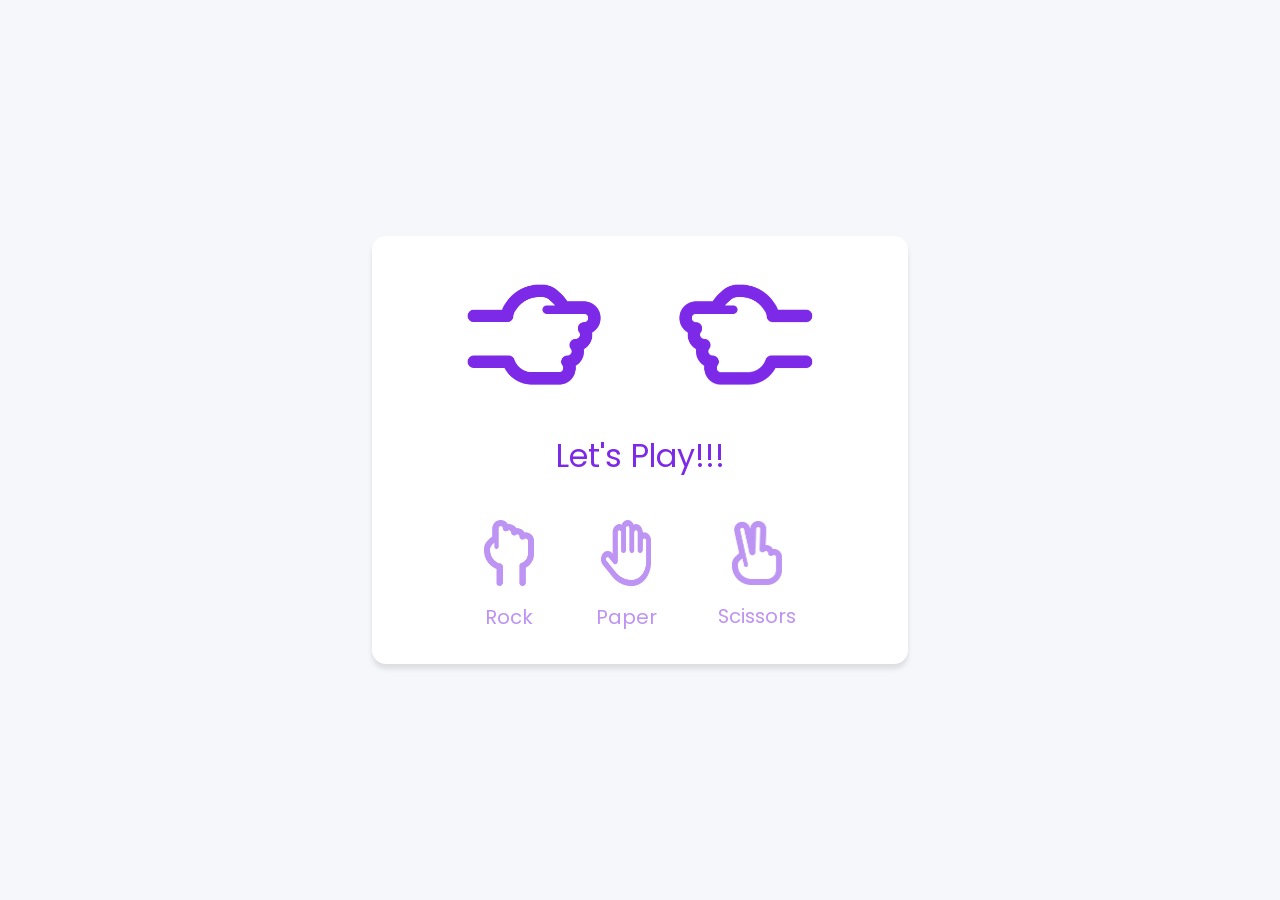
<file: index.html>
<!DOCTYPE html>
<html lang="en">
<head>
  <meta charset="UTF-8">
  <meta name="viewport" content="width=device-width, initial-scale=1.0">
  <title>RPSGAME</title>
  <link rel="stylesheet" href="style.css">
</head>
<body>
  <section class="container">
    <div class="result_field">
      <div class="result_image">
        <span class="user_result">
          <img src="rock.png" alt=""/>
        </span>
        <span class="cpu_result">
          <img src="rock.png" alt=""/>
        </span>
      </div>
      <div class="result">Let's Play!!!</div>
    </div>
    <div class="option_images">
      <span class="option_image">
        <img src="rock.png" alt=""/>
        <P>Rock</P>
      </span>
      <span class="option_image">
        <img src="paper.png" alt=""/>
        <P>Paper</P>
      </span>
      <span class="option_image">
        <img src="scissors.png" alt=""/>
        <P>Scissors</P>
      </span>
    </div>
  </section>

  <script src="script.js" defer></script>
</body>
</html>
</file>
<file: style.css>
@import url('https://fonts.googleapis.com/css2?family=Inter:ital,opsz,wght@0,14..32,100..900;1,14..32,100..900&family=Poppins:ital,wght@0,100;0,200;0,300;0,400;0,500;0,600;0,700;0,800;0,900;1,100;1,200;1,300;1,400;1,500;1,600;1,700;1,800;1,900&family=Sen:wght@400..800&display=swap');

*{
  margin: 0;
  padding: 0;
  box-sizing: border-box;
  font-family: "Poppins", sans-serif;
}

body{
  height: 100vh;
  display: flex;
  align-items: center;
  justify-content: center;
  background: #f6f7fb;
}

.container{
  padding: 2rem 7rem;
  border-radius: 14px;
  background: #fff;
  box-shadow: 0 5px 5px rgba(0,0,0,0.1);
}

.result_image{
  display: flex;
  column-gap: 7rem;
}

.container.start .user_result{
  transform-origin: left;
  animation: userShake 0.7s ease infinite;
}

@keyframes userShake {
  50%{
    transform: rotate(10deg);
  }
}

.container.start .cpu_result{
  transform-origin: right;
  animation: cpuShake 0.7s ease infinite;
}

@keyframes cpuShake {
  50%{
    transform: rotate(-10deg);
  }
}

.result_image img{
  width: 100px;
}

.user_result img{
  transform: rotate(90deg);
}

.cpu_result img{
  transform: rotate(-90deg) rotateY(180deg);
}

.result{
  text-align: center;
  font-size: 2rem;
  color: #7d2ae8;
  margin-top: 1.5rem;
}

.option_image img{
  width: 50px;
}

.option_images{
  display: flex;
  align-items: center;
  margin-top: 2.5rem;
  justify-content: space-between;
}

.container.start .option_images{
  pointer-events: none;
}

.option_image {
  display: flex;
  flex-direction: column;
  align-items: center;
  opacity: 0.5;
  cursor: pointer;
  transition: opacity 0.3s ease;
}

.option_image:hover{
  opacity: 1;
}

.option_image.active{
  opacity: 1;
}

.option_image img{
  pointer-events: none;
}

.option_image p{
  color: #7d2ae8;
  font-size: 1.235rem;
  margin-top: 1rem;
  pointer-events: none;
}
</file>
